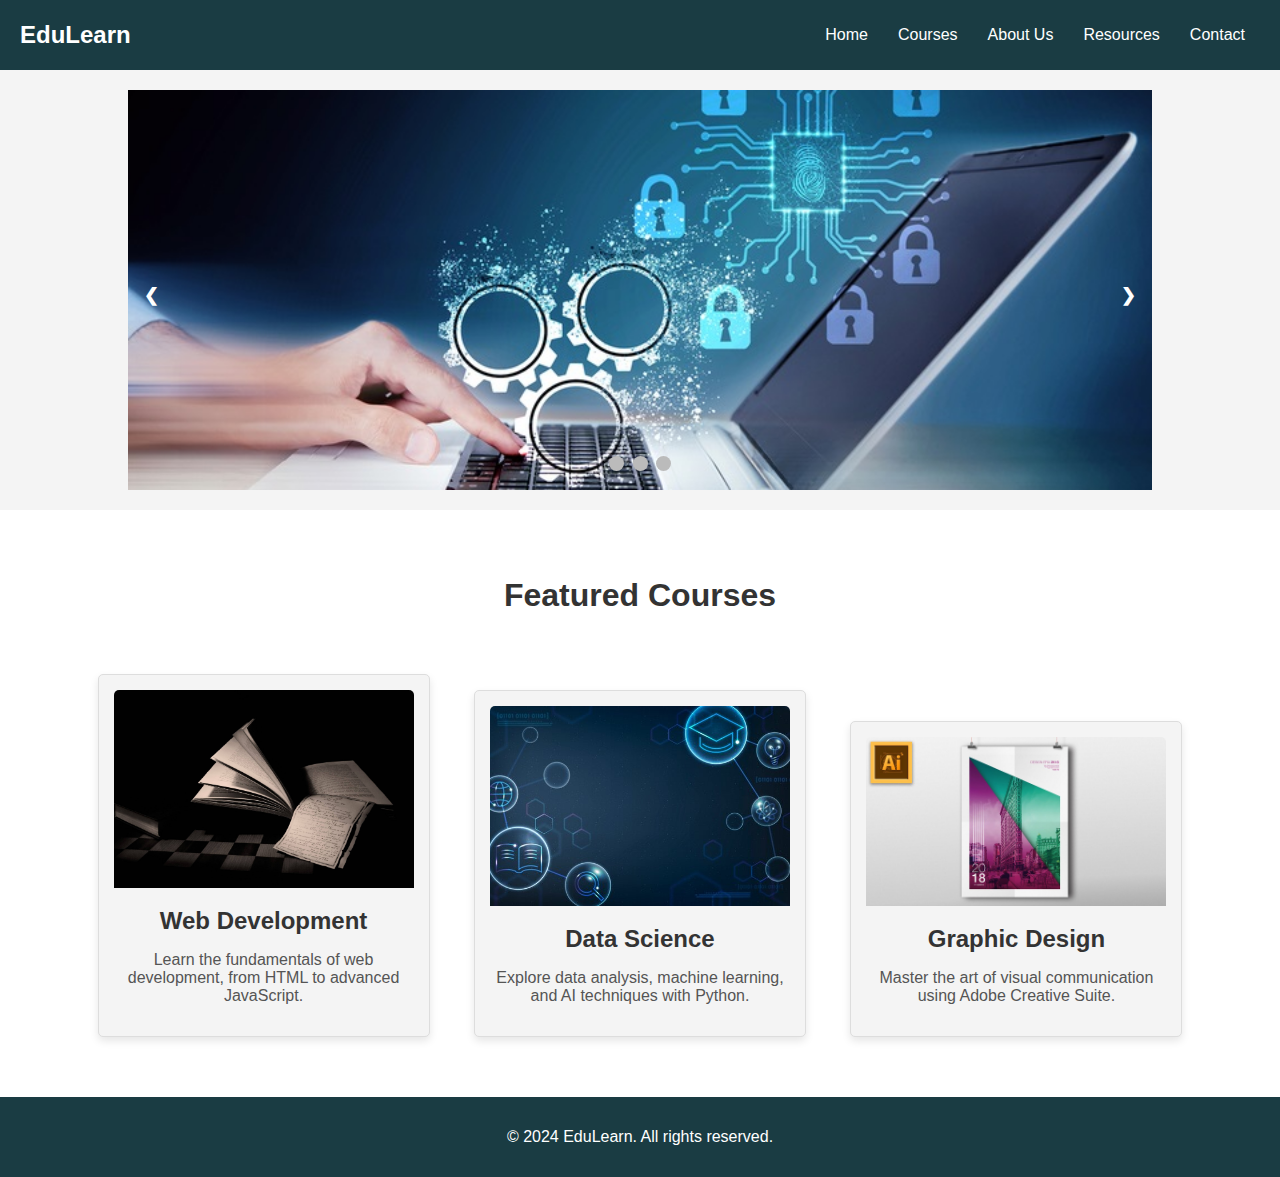
<file: index.html>
<!DOCTYPE html>
<html>
  <head>
    <meta http-equiv="refresh" content="0; url=html/index.html" />
  </head>
  <body>
    <p>Redirecting to <a href="html/index.html">/html/index.html</a></p>
  </body>
</html>
</file>
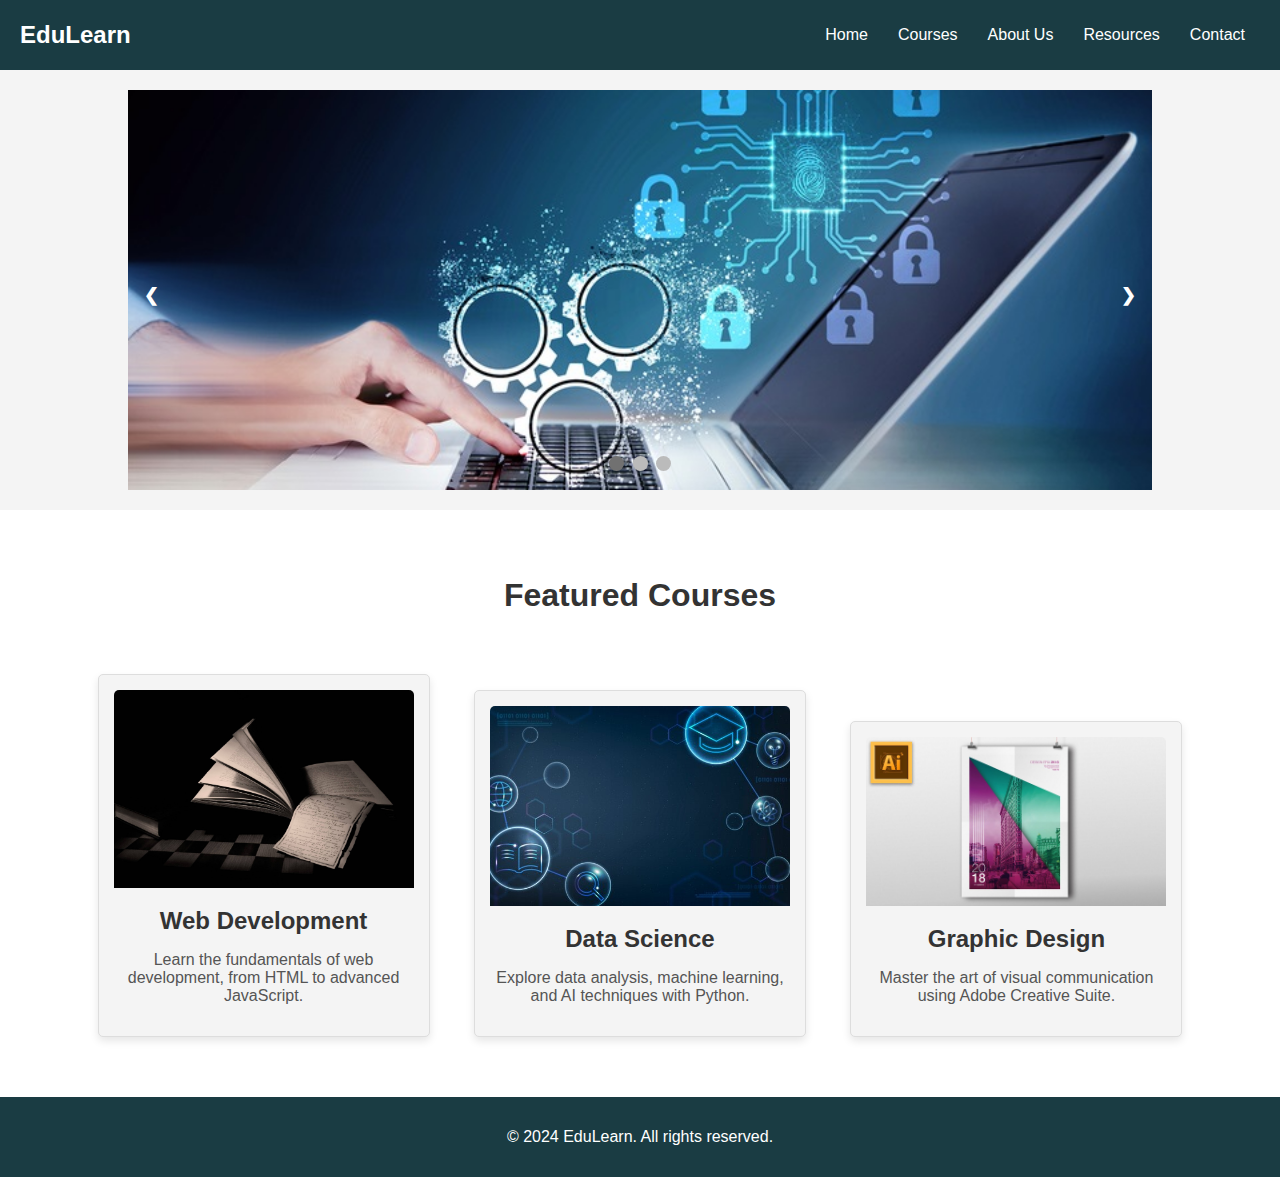
<file: html/index.html>
<!DOCTYPE html>
<html lang="en">
<head>
    <meta charset="UTF-8">
    <meta name="viewport" content="width=device-width, initial-scale=1.0">
    <title>Educational Tutorial Website</title>
    <link rel="stylesheet" href="../css/index.css">
</head>
<body>
    <!-- Navigation Menu -->
    <nav class="navbar">
        <div class="logo">
            <a href="index.html">EduLearn</a>
        </div>
        <ul class="nav-links">
            <li><a href="index.html">Home</a></li>
            <li><a href="courses.html">Courses</a></li>
            <li><a href="about.html">About Us</a></li>
            <li><a href="resources.html">Resources</a></li>
            <li><a href="contact.html">Contact</a></li>
        </ul>
    </nav>

    <!-- Slideshow Section -->
    <section class="slideshow-container">
        <div class="slide fade">
            <img src="../images/slideshow1.jpg" alt="Slide 1">
        </div>
        <div class="slide fade">
            <img src="../images/slideshow2.jpg" alt="Slide 2">
        </div>
        <div class="slide fade">
            <img src="../images/slideshow3.jpg" alt="Slide 3">
        </div>
        <!-- Navigation Arrows -->
        <a class="prev" onclick="plusSlides(-1)">&#10094;</a>
        <a class="next" onclick="plusSlides(1)">&#10095;</a>

        <!-- Dots/Bullets -->
        <div class="dots-container">
            <span class="dot" onclick="currentSlide(1)"></span> 
            <span class="dot" onclick="currentSlide(2)"></span> 
            <span class="dot" onclick="currentSlide(3)"></span> 
        </div>
    </section>

    <!-- Courses Section -->
    <section class="courses-container">
        <h2>Featured Courses</h2>
        <div class="course-box">
            <img src="../images/course1.jpg" alt="Course 1">
            <h3>Web Development</h3>
            <p>Learn the fundamentals of web development, from HTML to advanced JavaScript.</p>
        </div>
        <div class="course-box">
            <img src="../images/course2.jpg" alt="Course 2">
            <h3>Data Science</h3>
            <p>Explore data analysis, machine learning, and AI techniques with Python.</p>
        </div>
        <div class="course-box">
            <img src="../images/course3.jpg" alt="Course 3">
            <h3>Graphic Design</h3>
            <p>Master the art of visual communication using Adobe Creative Suite.</p>
        </div>
    </section>

    <!-- Footer -->
    <footer>
        <p>&copy; 2024 EduLearn. All rights reserved.</p>
    </footer>

    <script src="../js/index.js"></script>
</body>
</html>
</file>
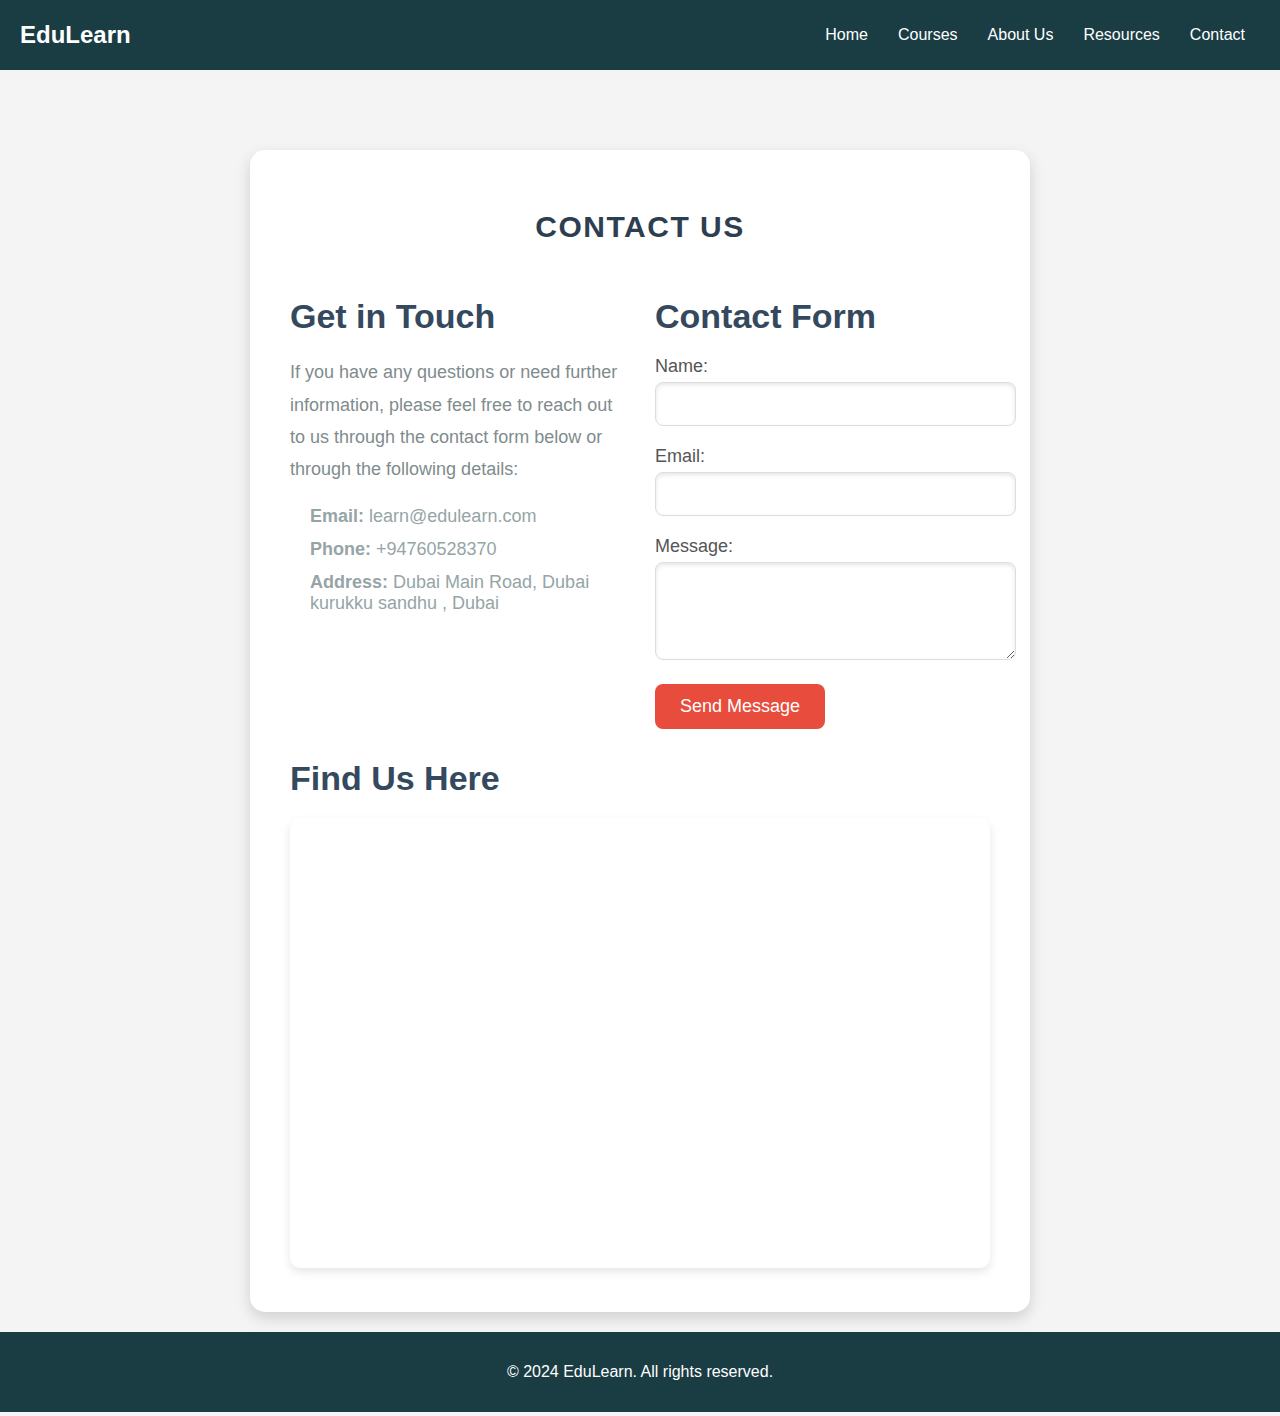
<file: html/contact.html>
<!DOCTYPE html>
<html lang="en">
<head>
    <meta charset="UTF-8">
    <meta name="viewport" content="width=device-width, initial-scale=1.0">
    <title>Contact Us - EduLearn</title>
    <link rel="stylesheet" href="../css/contact.css">
    <link rel="stylesheet" href="../css/index.css">
</head>
<body>
    <!-- Navigation Menu -->
    <nav class="navbar">
        <div class="logo">
            <a href="../index.html">EduLearn</a>
        </div>
        <ul class="nav-links">
            <li><a href="index.html">Home</a></li>
            <li><a href="courses.html">Courses</a></li>
            <li><a href="about.html">About Us</a></li>
            <li><a href="resources.html">Resources</a></li>
            <li><a href="contact.html">Contact</a></li>
        </ul>
    </nav>

    <!-- Contact Us Section -->
    <section class="contact-container">
        <h1>Contact Us</h1>
        <div class="contact-info">
            <div class="contact-details">
                <h2>Get in Touch</h2>
                <p>If you have any questions or need further information, please feel free to reach out to us through the contact form below or through the following details:</p>
                <ul>
                    <li><strong>Email:</strong> learn@edulearn.com</li>
                    <li><strong>Phone:</strong> +94760528370</li>
                    <li><strong>Address:</strong> Dubai Main Road, Dubai kurukku sandhu , Dubai </li>
                </ul>
            </div>
            <div class="contact-form">
                <h2>Contact Form</h2>
                <form id="contact-form">
                    <label for="name">Name:</label>
                    <input type="text" id="name" name="name" required>

                    <label for="email">Email:</label>
                    <input type="email" id="email" name="email" required>

                    <label for="message">Message:</label>
                    <textarea id="message" name="message" rows="4" required></textarea>

                    <button type="submit">Send Message</button>
                </form>
            </div>
        </div>
        <div class="map">
            <h2>Find Us Here</h2>
            <iframe src="https://www.google.com/maps/embed?pb=!1m18!1m12!1m3!1d126746.60952942054!2d79.8384413085927!3d6.910735772106806!2m3!1f0!2f0!3f0!3m2!1i1024!2i768!4f13.1!3m3!1m2!1s0x3ae2572088a0a727%3A0x7ad194975392a569!2sHorizon%20Campus!5e0!3m2!1sen!2slk!4v1723653989742!5m2!1sen!2slk" width="600" height="450" style="border:0;" allowfullscreen="" loading="lazy" referrerpolicy="no-referrer-when-downgrade"></iframe>
            
        </div>
    </section>

    <!-- Footer -->
    <footer>
        <p>&copy; 2024 EduLearn. All rights reserved.</p>
    </footer>

    <script src="../js/contact.js"></script>
</body>
</html>
</file>
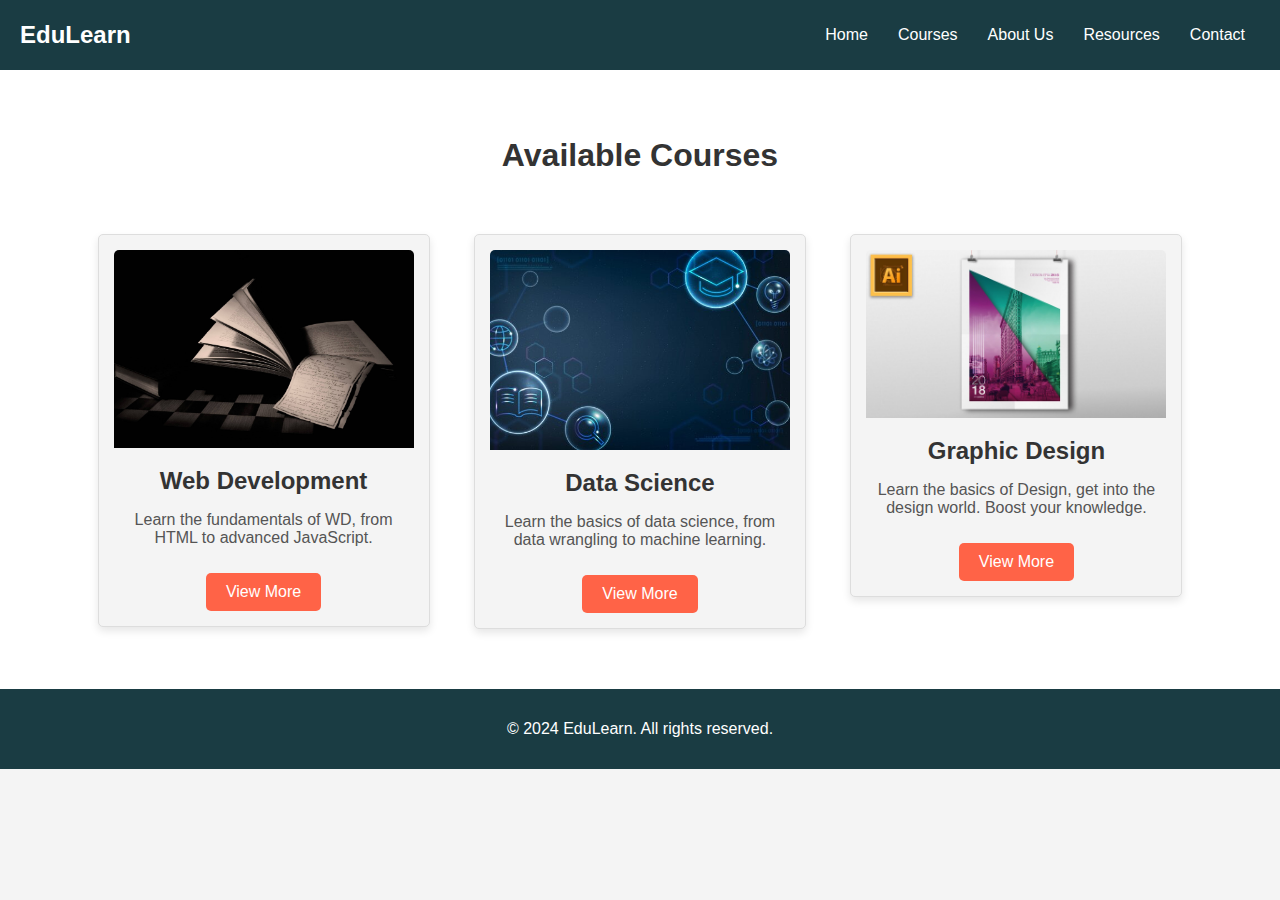
<file: html/courses.html>
<!DOCTYPE html>
<html lang="en">
<head>
    <meta charset="UTF-8">
    <meta name="viewport" content="width=device-width, initial-scale=1.0">
    <title>Courses - EduLearn</title>
    <link rel="stylesheet" href="../css/courses.css">
    <link rel="stylesheet" href="../css/index.css">
</head>
<body>
    <!-- Navigation Menu -->
    <nav class="navbar">
        <div class="logo">
            <a href="../index.html">EduLearn</a>
        </div>
        <ul class="nav-links">
            <li><a href="index.html">Home</a></li>
            <li><a href="courses.html">Courses</a></li>
            <li><a href="about.html">About Us</a></li>
            <li><a href="resources.html">Resources</a></li>
            <li><a href="contact.html">Contact</a></li>
        </ul>
    </nav>

    <!-- Courses Section -->
    <section class="courses-container">
        <h2>Available Courses</h2>
        <div class="course-box">
            <img src="../images/course1.jpg" alt="Course 1">
            <h3>Web Development</h3>
            <p>Learn the fundamentals of WD, from HTML to advanced JavaScript.</p>
            <button class="view-more" onclick="showDetails(this)">View More</button>
            <div class="extra-info">
                <p>Price: $200</p>
                <p>Duration: 3 months</p>
                <p>Instructor: John Doe</p>
                <button class="register-button" onclick="showRegisterForm(this)">Register</button>
            </div>
            <div class="register-form">
                <h3>Register for Web Development</h3>
                <form onsubmit="return validateForm(this)">
                    <input type="hidden" name="course-name" value="Web Development">
                    <label for="full-name">Full Name:</label>
                    <input type="text" id="full-name" name="full-name" required>
                    <label for="city">City:</label>
                    <input type="text" id="city" name="city" required>
                    <label for="province">Province:</label>
                    <input type="text" id="province" name="province" required>
                    <label for="home-address">Home Address:</label>
                    <input type="text" id="home-address" name="home-address" required>
                    <label for="postal-code">Postal Code:</label>
                    <input type="text" id="postal-code" name="postal-code" required>
                    <label for="phone-number">Phone Number:</label>
                    <input type="text" id="phone-number" name="phone-number" required>
                    <label for="email">Email:</label>
                    <input type="email" id="email" name="email" required>
                    <button type="submit">Submit</button>
                </form>
            </div>
        </div>
        <!-- Repeat similar structure for other courses -->
        <!-- Other course example -->
        <div class="course-box">
            <img src="../images/course2.jpg" alt="Course 2">
            <h3>Data Science</h3>
            <p>Learn the basics of data science, from data wrangling to machine learning.</p>
            <button class="view-more" onclick="showDetails(this)"> View More </button>
            <div class="extra-info">
                <p>Price: $250</p>
                <p>Duration: 4 months</p>
                <p>Instructor: Jane Smith</p>
                <button class="register-button" disabled>Register</button> <!-- Disabled register button -->
            </div>
        </div>
        <div class="course-box">
            <img src="../images/course3.jpg" alt="Course 2">
            <h3>Graphic Design </h3>
            <p>Learn the basics of Design, get into the design world. Boost your knowledge. </p>
            <button class="view-more" onclick="showDetails(this)"> View More </button>
            <div class="extra-info">
                <p>Price: $250</p>
                <p>Duration: 4 months</p>
                <p>Instructor: Jane Smith</p>
                <button class="register-button" disabled>Register</button> <!-- Disabled register button -->
            </div>
        </div>
    </section>

    <!-- Popup message container -->
    <div id="popup-container"></div>

    <!-- Footer -->
    <footer>
        <p>&copy; 2024 EduLearn. All rights reserved.</p>
    </footer>

    <script src="../js/courses.js"></script>
</body>
</html>
</file>
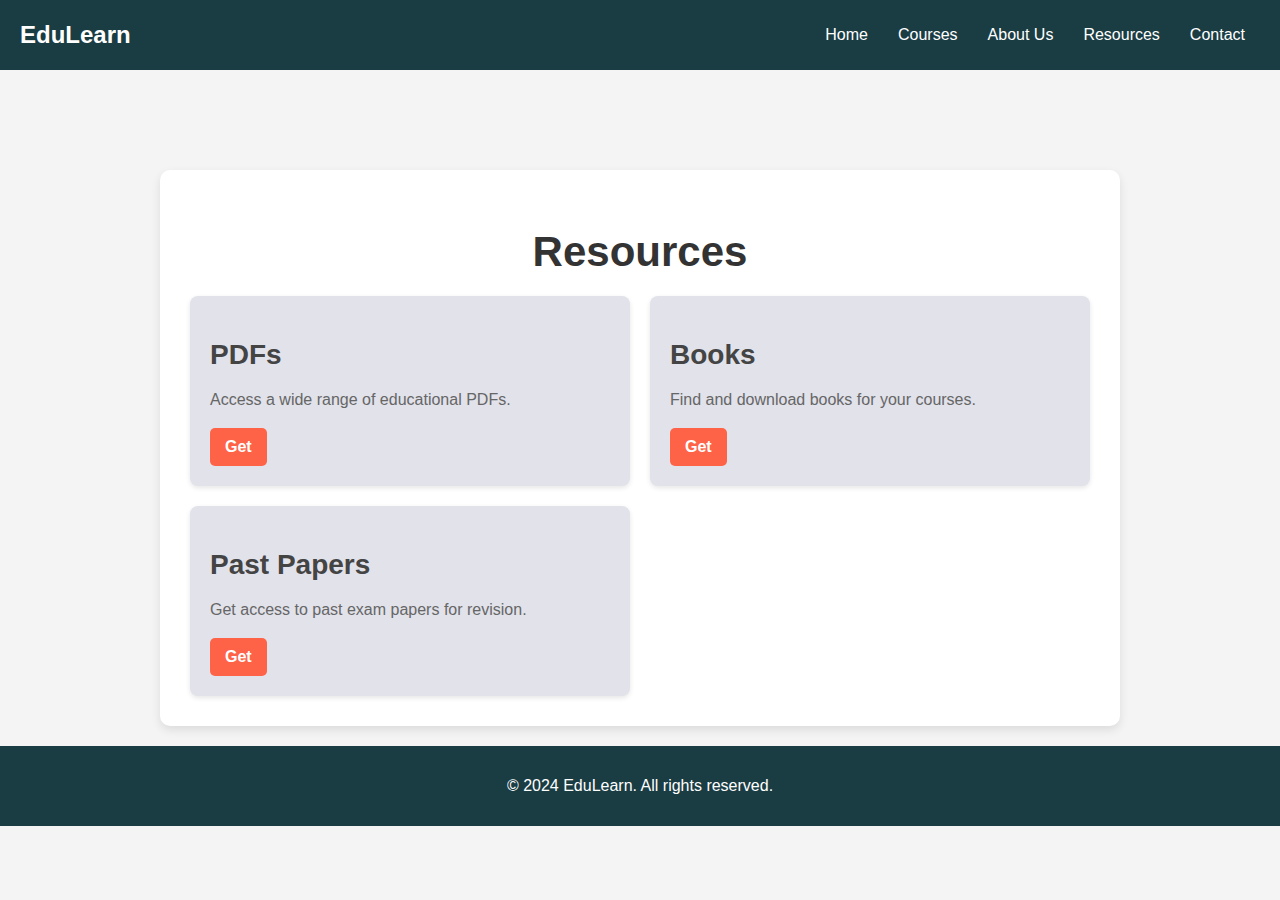
<file: html/resources.html>
<!DOCTYPE html>
<html lang="en">

<head>
    <meta charset="UTF-8">
    <meta name="viewport" content="width=device-width, initial-scale=1.0">
    <title>Resources - EduLearn</title>
    <link rel="stylesheet" href="../css/resources.css">
    <link rel="stylesheet" href="../css/index.css">
</head>

<body>
    <!-- Navigation Menu -->
    <nav class="navbar">
        <div class="logo">
            <a href="../index.html">EduLearn</a>
        </div>
        <ul class="nav-links">
            <li><a href="index.html">Home</a></li>
            <li><a href="courses.html">Courses</a></li>
            <li><a href="about.html">About Us</a></li>
            <li><a href="resources.html">Resources</a></li>
            <li><a href="contact.html">Contact</a></li>
        </ul>
    </nav>

    <!-- Resources Section -->
    <section class="resources-container">
        <h1>Resources</h1>
        <div class="resource-list">
            <div class="resource-item">
                <h2>PDFs</h2>
                <p>Access a wide range of educational PDFs.</p>
                <button class="get-button" onclick="showResourceForm('PDFs')">Get</button>
            </div>
            <div class="resource-item">
                <h2>Books</h2>
                <p>Find and download books for your courses.</p>
                <button class="get-button" onclick="showResourceForm('Books')">Get</button>
            </div>
            <div class="resource-item">
                <h2>Past Papers</h2>
                <p>Get access to past exam papers for revision.</p>
                <button class="get-button" onclick="showResourceForm('Past Papers')">Get</button>
            </div>
        </div>

        <!-- Resource Request Form (Hidden by Default) -->
        <div id="resource-form-container" style="display: none;">
            <form id="resource-form" onsubmit="return validateResourceForm()">
                <h3>Request Resource</h3>
                <label for="full-name">Full Name:</label>
                <input type="text" id="full-name" name="full-name" required>

                <label for="intake-year">Intake Year:</label>
                <input type="text" id="intake-year" name="intake-year" required>

                <label for="resource-name">Resource Name:</label>
                <input type="text" id="resource-name" name="resource-name" readonly>

                <label for="email">Email:</label>
                <input type="email" id="email" name="email" required>

                <label for="confirm-email">Confirm Email:</label>
                <input type="email" id="confirm-email" name="confirm-email" required>

                <button type="submit">Submit</button>
            </form>
        </div>
    </section>

    <!-- Footer -->
    <footer>
        <p>&copy; 2024 EduLearn. All rights reserved.</p>
    </footer>

    <div id="popup-container"></div>

    <script src="../js/resources.js"></script>
</body>

</html>
</file>
<file: css/index.css>
/* General Styles */
body {
    font-family: Arial, sans-serif;
    margin: 0;
    padding: 0;
    background-color: #f4f4f4;
    color: #333;
}

a {
    text-decoration: none;
    color: inherit;
}

/* Navigation Menu Styles */
.navbar {
    background-color: #1a3c43;
    color: #fff;
    padding: 10px 20px;
    display: flex;
    justify-content: space-between;
    align-items: center;
}

.logo a {
    font-size: 24px;
    font-weight: bold;
    color: #fff;
}

.nav-links {
    list-style: none;
    display: flex;
}

.nav-links li {
    margin: 0 15px;
}

.nav-links a {
    color: #fff;
    font-size: 16px;
    transition: color 0.3s ease;
}

.nav-links a:hover {
    color: #ff6347;
}

/* Slideshow Styles */
.slideshow-container {
    position: relative;
    max-width: 80%;
    margin: 20px auto;
    height: 400px;
}

.slide {
    display: none;
    height: 100%;
}

.slide img {
    width: 100%;
    height: 100%;
    object-fit: cover;
}

.prev, .next {
    cursor: pointer;
    position: absolute;
    top: 50%;
    width: auto;
    padding: 16px;
    margin-top: -22px;
    color: white;
    font-weight: bold;
    font-size: 18px;
    transition: 0.6s ease;
    border-radius: 0 3px 3px 0;
    user-select: none;
}

.prev {
    left: 0;
    border-radius: 3px 0 0 3px;
}

.next {
    right: 0;
    border-radius: 3px 3px 0 0;
}

.prev:hover, .next:hover {
    background-color: rgba(0, 0, 0, 0.8);
}

/* Dots/Bullets Styles */
.dots-container {
    text-align: center;
    position: absolute;
    bottom: 15px;
    width: 100%;
}

.dot {
    cursor: pointer;
    height: 15px;
    width: 15px;
    margin: 0 2px;
    background-color: #bbb;
    border-radius: 50%;
    display: inline-block;
    transition: background-color 0.6s ease;
}

.active, .dot:hover {
    background-color: #717171;
}

/* Courses Section Styles */
.courses-container {
    padding: 40px 20px;
    background-color: #fff;
    text-align: center;
}

.courses-container h2 {
    font-size: 32px;
    margin-bottom: 40px;
    color: #333;
}

.course-box {
    display: inline-block;
    width: 300px;
    margin: 20px;
    background-color: #f4f4f4;
    border: 1px solid #ddd;
    border-radius: 5px;
    padding: 15px;
    box-shadow: 0 4px 8px rgba(0, 0, 0, 0.1);
    transition: transform 0.3s ease, box-shadow 0.3s ease;
}

.course-box img {
    width: 100%;
    border-radius: 5px 5px 0 0;
}

.course-box h3 {
    font-size: 24px;
    margin: 15px 0;
}

.course-box p {
    font-size: 16px;
    color: #555;
}

.course-box:hover {
    transform: translateY(-5px);
    box-shadow: 0 8px 16px rgba(0, 0, 0, 0.2);
}

/* Footer Styles */
footer {
    background-color: #1a3c43;
    color: #fff;
    text-align: center;
    padding: 15px 0;
}
</file>
<file: css/contact.css>
/* Contact Us Page Styles */
body {
    font-family: 'Arial', sans-serif;
    background-color: #eaeff5; /* Lighter background for a softer look */
    margin: 0;
    padding: 0;
}

.contact-container {
    margin: 80px auto 20px;
    padding: 40px;
    max-width: 700px;
    background: #ffffff;
    border-radius: 15px; 
    box-shadow: 0 6px 15px rgba(0, 0, 0, 0.15); 
    transition: transform 0.3s ease-in-out;
}

.contact-container:hover {
    transform: scale(1.02); 
}

.contact-container h1 {
    text-align: center;
    font-size: 30px; 
    color: #2c3e50; 
    margin-bottom: 25px;
    font-weight: 700;
    text-transform: uppercase; /* Uppercase for emphasis */
    letter-spacing: 1.5px; /* Increased letter spacing */
}

.contact-info {
    display: flex;
    justify-content: space-between;
    margin-bottom: 30px; /* Increased margin for better spacing */
}

.contact-details {
    flex: 1;
    margin-right: 30px; /* Increased right margin */
}

.contact-details h2 {
    font-size: 34px; /* Slightly larger font size */
    color: #34495e; /* Darker text color */
    margin-bottom: 20px;
}

.contact-details p {
    font-size: 18px;
    color: #7f8c8d; /* Softer text color */
    line-height: 1.8; /* Increased line height for readability */
    margin-bottom: 20px;
}

.contact-details ul {
    list-style: none;
    padding: 0;
}

.contact-details ul li {
    font-size: 18px;
    color: #95a5a6; /* Slightly lighter text color */
    margin-bottom: 12px;
    position: relative;
    padding-left: 20px; /* Padding for icon placement */
}

.contact-details ul li::before {
    content: '\f00c'; /* Font Awesome check icon */
    font-family: FontAwesome;
    color: #e74c3c; /* Red icon color */
    position: absolute;
    left: 0;
    top: 0;
    font-size: 16px;
}

.contact-form {
    flex: 1;
}

.contact-form h2 {
    font-size: 34px; /* Slightly larger font size */
    color: #34495e; /* Darker text color */
    margin-bottom: 20px;
}

.contact-form label {
    display: block;
    font-size: 18px;
    color: #555;
    margin-bottom: 5px;
}

.contact-form input, 
.contact-form textarea {
    width: 100%;
    padding: 12px;
    margin-bottom: 20px; /* Increased margin for better spacing */
    border: 1px solid #ddd;
    border-radius: 8px; /* Larger border radius */
    font-size: 16px;
    box-shadow: inset 0 2px 4px rgba(0, 0, 0, 0.1); /* Inner shadow for depth */
}

.contact-form input:focus, 
.contact-form textarea:focus {
    border-color: #3498db; /* Blue focus color */
    outline: none;
    box-shadow: inset 0 2px 4px rgba(0, 0, 0, 0.2);
}

.contact-form button {
    background-color: #e74c3c; /* Red button color */
    color: white;
    border: none;
    padding: 12px 25px; /* Increased padding for a more prominent button */
    font-size: 18px;
    border-radius: 8px; /* Larger border radius */
    cursor: pointer;
    transition: background-color 0.3s ease, transform 0.2s ease;
}

.contact-form button:hover {
    background-color: #c0392b; /* Darker red on hover */
    transform: translateY(-2px); /* Slight lift on hover */
}

.map {
    margin-top: 30px; /* Increased margin for better spacing */
}

.map h2 {
    font-size: 34px; /* Slightly larger font size */
    color: #34495e; /* Darker text color */
    margin-bottom: 20px;
}

iframe {
    width: 100%;
    border: 0;
    border-radius: 10px; /* Larger border radius for iframe */
    box-shadow: 0 4px 10px rgba(0, 0, 0, 0.1); /* Added shadow for iframe */
}

.input-error {
    border-color: #e5533c;
}

.error-message {
    color: #e5533c;
    font-size: 14px;
    margin-top: -10px;
    margin-bottom: 10px;
}

.popup-message {
    position: fixed;
    bottom: 20px;
    right: 20px;
    background-color: #4caf50;
    color: white;
    padding: 15px 20px;
    border-radius: 5px;
    box-shadow: 0 4px 8px rgba(0, 0, 0, 0.2);
    opacity: 0;
    transform: translateY(20px);
    transition: all 0.3s ease;
    z-index: 1000;
}

.popup-message.show {
    opacity: 1;
    transform: translateY(0);
}

.popup-message::before {
    content: "";
    position: absolute;
    top: -10px;
    right: 10px;
    border-width: 0 10px 10px 10px;
    border-style: solid;
    border-color: transparent transparent #4caf50 transparent;
}
</file>
<file: css/courses.css>
/* Courses Page Styles */
.course-box {
    position: relative;
    display: inline-block;
    width: 300px;
    margin: 20px;
    background-color: #f4f4f4;
    border: 1px solid #ddd;
    border-radius: 5px;
    padding: 15px;
    box-shadow: 0 4px 8px rgba(0, 0, 0, 0.1);
    transition: transform 0.3s ease, box-shadow 0.3s ease;
    vertical-align: top;
}

.course-box img {
    width: 100%;
    border-radius: 5px 5px 0 0;
}

.course-box h3 {
    font-size: 24px;
    margin: 15px 0;
}

.course-box p {
    font-size: 16px;
    color: #555;
}

.view-more {
    background-color: #ff6347;
    color: white;
    border: none;
    padding: 10px 20px;
    cursor: pointer;
    border-radius: 5px;
    font-size: 16px;
    margin-top: 10px;
    transition: background-color 0.3s ease;
}

.view-more:hover {
    background-color: #e5533c;
}

.extra-info {
    display: none;
    padding: 10px;
    background-color: #fff;
    border: 1px solid #ddd;
    border-radius: 5px;
    margin-top: 10px;
}

.register-button {
    background-color: #4caf50;
    color: white;
    border: none;
    padding: 10px 20px;
    cursor: pointer;
    border-radius: 5px;
    font-size: 16px;
    margin-top: 10px;
    transition: background-color 0.3s ease;
}

.register-button:hover {
    background-color: #45a049;
}

.register-form {
    display: none;
    margin-top: 20px;
    background-color: #f4f4f4;
    border: 1px solid #ddd;
    border-radius: 5px;
    padding: 20px;
}

.register-form h3 {
    margin-bottom: 15px;
}

.register-form label {
    display: block;
    margin-bottom: 5px;
    font-weight: bold;
}

.register-form input {
    width: calc(100% - 20px);
    padding: 10px;
    margin-bottom: 10px;
    border: 1px solid #ddd;
    border-radius: 5px;
}

.register-form button {
    background-color: #ff6347;
    color: white;
    border: none;
    padding: 10px 20px;
    cursor: pointer;
    border-radius: 5px;
    font-size: 16px;
    transition: background-color 0.3s ease;
}

.register-form button:hover {
    background-color: #e5533c;
}
/* Popup styling */
#popup-container {
    position: fixed;
    bottom: 20px;
    right: 20px;
    z-index: 1000;
}

.popup-message {
    background-color: #4caf50;
    color: white;
    padding: 15px 20px;
    border-radius: 5px;
    box-shadow: 0 4px 8px rgba(0, 0, 0, 0.2);
    opacity: 0;
    transform: translateY(20px);
    transition: all 0.3s ease;
    margin-bottom: 10px;
}

.popup-message.show {
    opacity: 1;
    transform: translateY(0);
}

.popup-message.error {
    background-color: #f44336;
}

.popup-message.success {
    background-color: #4caf50;
}
/* CSS for Popup Message */
.popup-overlay {
    position: fixed;
    top: 0;
    left: 0;
    width: 100%;
    height: 100%;
    background-color: rgba(0, 0, 0, 0.5);
    display: none;
    justify-content: center;
    align-items: center;
    z-index: 9999;
}

.popup-message {
    background-color: #0ca52b;
    padding: 20px;
    border-radius: 10px;
    text-align: center;
    box-shadow: 0px 4px 15px rgba(0, 0, 0, 0.3);
    animation: fadeIn 0.3s ease, scaleUp 0.3s ease;
}

@keyframes fadeIn {
    from { opacity: 0; }
    to { opacity: 1; }
}

@keyframes scaleUp {
    from { transform: scale(0.7); }
    to { transform: scale(1); }
}

/* Animation for closing */
@keyframes fadeOut {
    from { opacity: 1; }
    to { opacity: 0; }
}

@keyframes scaleDown {
    from { transform: scale(1); }
    to { transform: scale(0.7); }
}
</file>
<file: css/resources.css>
/* Resources Page Styles */

body {
    font-family: 'Arial', sans-serif;
    background-color: #f0f2f5;
    margin: 0;
    padding: 0;
}


.resources-container {
    margin: 100px auto 20px;
    padding: 30px;
    max-width: 900px;
    background: #ffffff;
    border-radius: 10px;
    box-shadow: 0 4px 10px rgba(0, 0, 0, 0.1);
}

.resources-container h1 {
    text-align: center;
    font-size: 42px;
    color: #333;
    margin-bottom: 20px;
    font-weight: 700;
}

.resource-list {
    display: grid;
    grid-template-columns: repeat(auto-fit, minmax(300px, 1fr));
    gap: 20px;
}

.resource-item {
    background: hsl(234, 19%, 90%);
    padding: 20px;
    border-radius: 8px;
    box-shadow: 0 2px 5px rgba(0, 0, 0, 0.1);
}

.resource-item h2 {
    font-size: 28px;
    color: #444;
    margin-bottom: 15px;
}

.resource-item p {
    font-size: 16px;
    color: #666;
    line-height: 1.6;
    margin-bottom: 15px;
}

.resource-item .get-button {
    background-color: #ff6347;
    color: white;
    padding: 10px 15px;
    border: none;
    border-radius: 5px;
    cursor: pointer;
    font-size: 16px;
    font-weight: bold;
}

.resource-item .get-button:hover {
    background-color: #e6533b;
}

#resource-form-container {
    margin-top: 20px;
    padding: 20px;
    background-color: #fff;
    border-radius: 8px;
    box-shadow: 0 2px 5px rgba(0, 0, 0, 0.1);
}

#resource-form label {
    font-size: 16px;
    color: #444;
    margin-bottom: 5px;
    display: block;
}

#resource-form input {
    width: 100%;
    padding: 10px;
    margin-bottom: 15px;
    border: 1px solid #ccc;
    border-radius: 5px;
    font-size: 16px;
}

#resource-form button[type="submit"] {
    background-color: #4CAF50;
    color: white;
    padding: 10px 15px;
    border: none;
    border-radius: 5px;
    cursor: pointer;
    font-size: 16px;
    font-weight: bold;
}

#resource-form button[type="submit"]:hover {
    background-color: #45a049;
}

.popup-message {
    position: fixed;
    bottom: -100px;
    left: 50%;
    transform: translateX(-50%);
    background-color: #1dca11;
    color: white;
    padding: 15px 25px;
    border-radius: 25px;
    font-size: 18px;
    box-shadow: 0 4px 10px rgba(0, 0, 0, 0.2);
    transition: all 0.3s ease;
    z-index: 9999;
}

.popup-message.show {
    bottom: 30px;
}
</file>
